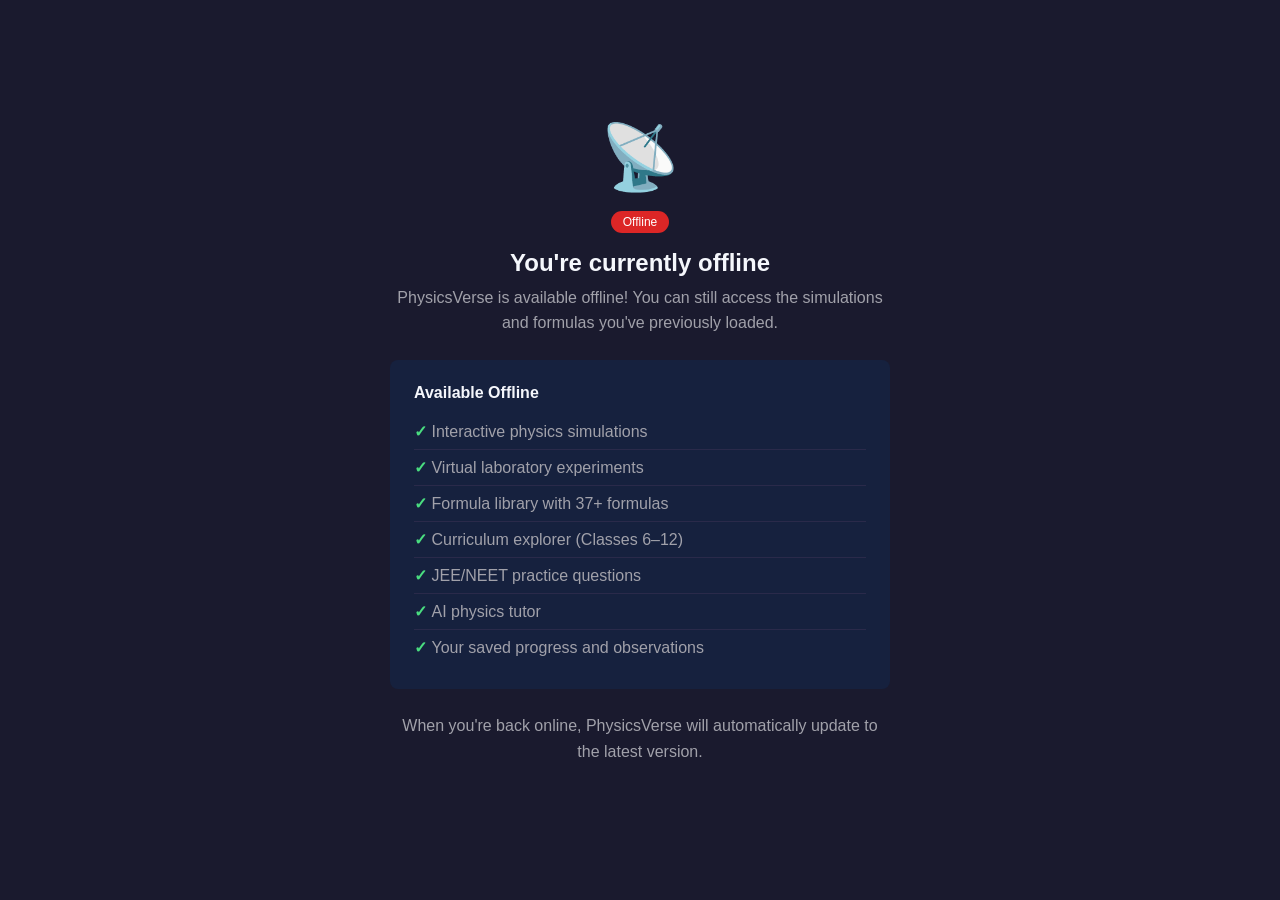
<file: offline.html>
<!DOCTYPE html>
<html lang="en">
<head>
  <meta charset="UTF-8">
  <meta name="viewport" content="width=device-width, initial-scale=1.0">
  <title>PhysicsVerse — Offline</title>
  <style>
    * { margin: 0; padding: 0; box-sizing: border-box; }
    body {
      font-family: -apple-system, BlinkMacSystemFont, 'Segoe UI', Roboto, sans-serif;
      background: #1a1a2e;
      color: #e4e4e7;
      display: flex;
      align-items: center;
      justify-content: center;
      min-height: 100vh;
      padding: 2rem;
    }
    .container {
      text-align: center;
      max-width: 500px;
    }
    .icon {
      font-size: 4rem;
      margin-bottom: 1rem;
    }
    h1 {
      font-size: 1.5rem;
      margin-bottom: 0.5rem;
      color: #f5f7fc;
    }
    p {
      color: #a1a1aa;
      line-height: 1.6;
      margin-bottom: 1rem;
    }
    .features {
      text-align: left;
      background: #16213e;
      border-radius: 8px;
      padding: 1.5rem;
      margin: 1.5rem 0;
    }
    .features h2 {
      font-size: 1rem;
      margin-bottom: 0.75rem;
      color: #f5f7fc;
    }
    .features ul {
      list-style: none;
      padding: 0;
    }
    .features li {
      padding: 0.5rem 0;
      color: #a1a1aa;
      border-bottom: 1px solid #2a2a4a;
    }
    .features li:last-child {
      border-bottom: none;
    }
    .features li::before {
      content: '✓ ';
      color: #4ade80;
      font-weight: bold;
    }
    .status {
      display: inline-block;
      padding: 0.25rem 0.75rem;
      background: #dc2626;
      color: white;
      border-radius: 999px;
      font-size: 0.75rem;
      margin-bottom: 1rem;
    }
  </style>
</head>
<body>
  <div class="container">
    <div class="icon">📡</div>
    <span class="status">Offline</span>
    <h1>You're currently offline</h1>
    <p>PhysicsVerse is available offline! You can still access the simulations and formulas you've previously loaded.</p>

    <div class="features">
      <h2>Available Offline</h2>
      <ul>
        <li>Interactive physics simulations</li>
        <li>Virtual laboratory experiments</li>
        <li>Formula library with 37+ formulas</li>
        <li>Curriculum explorer (Classes 6–12)</li>
        <li>JEE/NEET practice questions</li>
        <li>AI physics tutor</li>
        <li>Your saved progress and observations</li>
      </ul>
    </div>

    <p>When you're back online, PhysicsVerse will automatically update to the latest version.</p>
  </div>

  <script>
    // Check if we come back online
    window.addEventListener('online', () => {
      document.querySelector('.status').textContent = 'Back Online';
      document.querySelector('.status').style.background = '#4ade80';
      document.querySelector('.status').style.color = '#000';
      document.querySelector('h1').textContent = "You're back online!";
      document.querySelector('.icon').textContent = '🎉';
      setTimeout(() => location.reload(), 2000);
    });
  </script>
</body>
</html>
</file>
